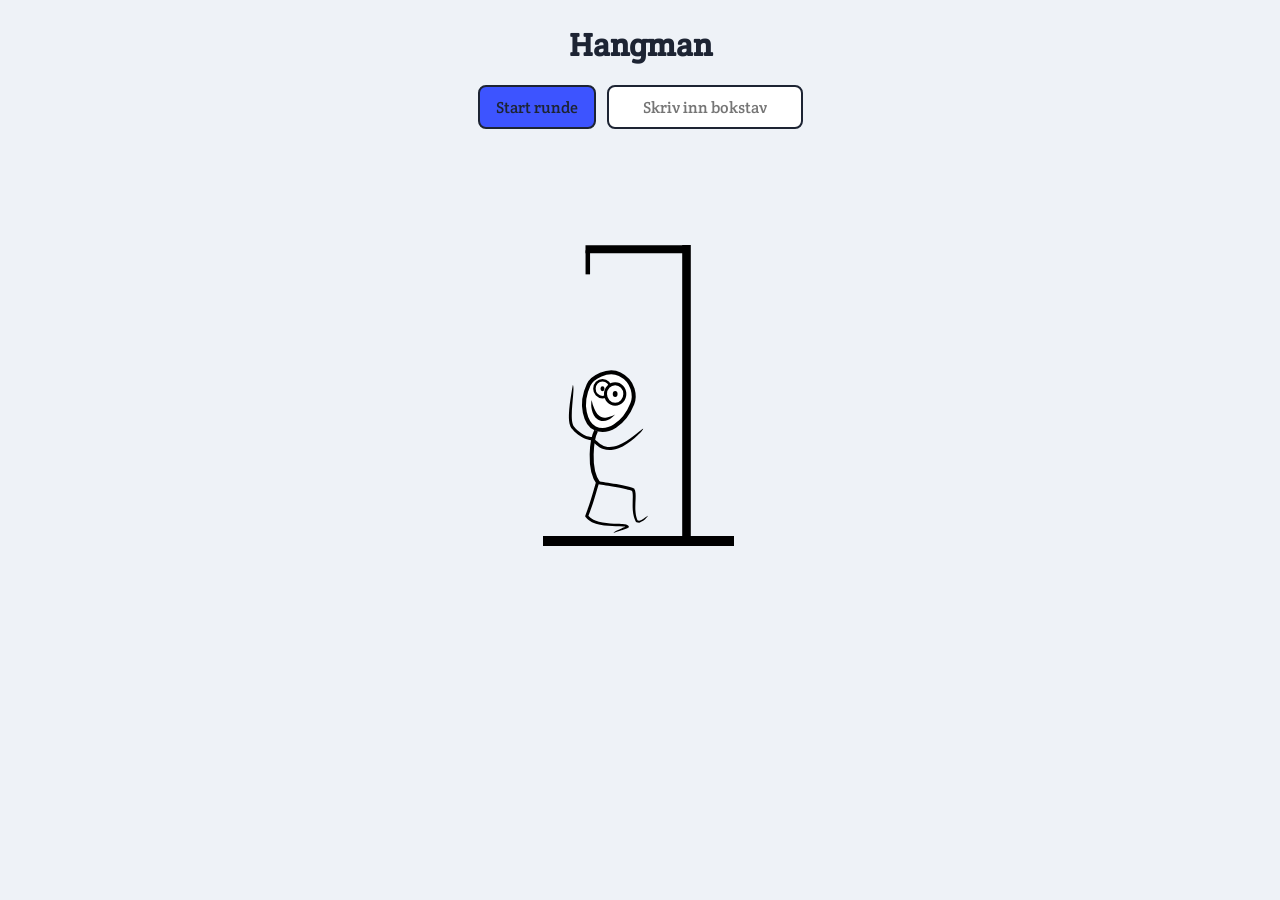
<file: src/index.html>
<!DOCTYPE html>
<html>
  <head>
      <meta charset="utf-8" />
      <meta name="viewport" content="width=device-width,initial-scale=1" />
      <title>HAng the man</title>
      <link rel="preconnect" href="https://fonts.googleapis.com">
      <link rel="preconnect" href="https://fonts.gstatic.com" crossorigin>
      <link href="https://fonts.googleapis.com/css2?family=Crete+Round&display=swap" rel="stylesheet">
      <link rel="stylesheet" href="https://pyscript.net/releases/2026.7.3/core.css">
      <link rel="stylesheet" href="style.css">
      <script type="module" src="https://pyscript.net/releases/2026.7.3/core.js"></script>
  </head>
  <body>
    <h1>Hangman</h1>
    <button id="start-spill">Start runde</button>
    <input type="text" id="bokstav" placeholder="Skriv inn bokstav" maxlength="1"/>
    <div id="output" class="text"></div>
    <script type="py" src="./main.py" config="./pyscript.json"></script>
    <svg
    version="1.1"
    id="hangman"
    xmlns="http://www.w3.org/2000/svg"
    xmlns:xlink="http://www.w3.org/1999/xlink"
    x="0px"
    y="0px"
    width="250px"
    height="350px"
    viewBox="0 0 250 350"
    enable-background="new 0 0 250 350"
    xml:space="preserve"
  >
    <line
      id="base1"
      fill="none"
      stroke="#000000"
      stroke-width="10"
      stroke-miterlimit="10"
      x1="28"
      y1="326.034"
      x2="219"
      y2="326.034"
    />
    <line
      id="base2"
      fill="none"
      stroke="#000000"
      stroke-width="8.6093"
      stroke-miterlimit="10"
      x1="171.5"
      y1="30"
      x2="171.5"
      y2="324"
    />
    <line
      id="base3"
      fill="none"
      stroke="#000000"
      stroke-width="8"
      stroke-miterlimit="10"
      x1="70.5"
      y1="34.173"
      x2="173.5"
      y2="34.173"
    />
    <line
      id="base4"
      fill="none"
      stroke="#000000"
      stroke-width="4.505"
      stroke-miterlimit="10"
      x1="72.797"
      y1="59.357"
      x2="72.797"
      y2="35.336"
    />
    <line
      id="base4Longer"
      fill="none"
      stroke="#000000"
      stroke-width="4.505"
      stroke-miterlimit="10"
      x1="72.797"
      y1="79.357"
      x2="72.797"
      y2="35.336"
    />

    <g id="man">
      <g id="base5">
        <!-- this is the mans face-->
        <path
          id="happy1_1_"
          fill="#FFFFFF"
          stroke="#000000"
          stroke-width="4"
          stroke-miterlimit="10"
          d="M97.201,82.503
                                c1.314,22.317-10.13,38.146-23.467,38.001c-10.005-0.109-24.204-14.328-24.185-36.664c0.006-7.731,10.014-23.063,23.699-22.835
                                C89.567,61.275,96.746,74.784,97.201,82.503z"
        />
        <g id="eye1_1_">
          <ellipse
            transform="matrix(0.9055 -0.4244 0.4244 0.9055 -28.5286 34.7614)"
            fill="#FFFFFF"
            stroke="#000000"
            stroke-width="2.5082"
            stroke-miterlimit="10"
            cx="63.769"
            cy="81.422"
            rx="8.082"
            ry="8.5"
          />
          <ellipse
            transform="matrix(0.9055 -0.4245 0.4245 0.9055 -28.5309 34.765)"
            cx="63.768"
            cy="81.423"
            rx="2.012"
            ry="2.468"
          />
        </g>
        <g id="eye2_1_">
          <ellipse
            transform="matrix(0.9055 -0.4244 0.4244 0.9055 -26.9988 40.5386)"
            fill="#FFFFFF"
            stroke="#000000"
            stroke-width="3"
            stroke-miterlimit="10"
            cx="77.501"
            cy="80.876"
            rx="9.667"
            ry="10.167"
          />
          <ellipse
            transform="matrix(0.9054 -0.4245 0.4245 0.9054 -27.0009 40.5437)"
            cx="77.5"
            cy="80.875"
            rx="2.407"
            ry="2.952"
          />
        </g>

        <path
          d="M60.848,105.121c0.504-1.196,1.583-2.175,2.597-3.033c1.048-0.857,2.18-1.594,3.36-2.237
                                                        c2.363-1.286,4.941-2.193,7.727-2.618c1.394-0.206,2.848-0.268,4.343-0.126c1.49,0.147,3.043,0.505,4.511,1.258
                                                        c1.461,0.739,2.814,1.947,3.592,3.468c0.786,1.522,0.965,3.223,0.803,4.823c-0.464-1.205-1.037-2.33-1.798-3.227
                                                        c-0.757-0.901-1.682-1.539-2.701-1.952c-2.043-0.823-4.472-0.889-6.983-0.685c-2.515,0.216-5.14,0.677-7.785,1.333
                                                        c-1.322,0.329-2.653,0.703-3.97,1.155c-0.651,0.233-1.312,0.474-1.939,0.769C61.976,104.339,61.345,104.659,60.848,105.121z"
        />
      </g>
      <!--end base5-->
      <path
        id="base6"
        fill="none"
        stroke="#000000"
        stroke-width="4"
        stroke-miterlimit="10"
        d="M73.733,120.504
                        c2.231,6.518,5.267,22.163,3.6,32.496c-1.554,9.634-1.231,15.06-5,21.56"
      />

      <path
        id="base7"
        d="M75.065,130.611c-2.748,0.216-7.625,0.003-13.268-1.197c-5.647-1.194-12.057-3.245-17.699-6.816
                                        c-2.746-1.925-4.967-4.29-6.758-6.628c-1.802-2.339-3.227-4.642-4.368-6.665c-2.25-4.065-3.493-6.958-3.382-7.609
                                        c0.755,0.225,2.689,3.042,5.422,6.985c1.384,1.957,2.989,4.193,4.915,6.367c1.928,2.155,4.167,4.3,6.78,5.787
                                        c0.616,0.404,1.385,0.699,2.076,1.052c0.716,0.328,1.402,0.708,2.137,0.996c0.735,0.286,1.468,0.571,2.196,0.854l1.089,0.423
                                        c0.372,0.117,0.741,0.233,1.109,0.349c1.47,0.472,2.91,0.938,4.342,1.259c0.711,0.178,1.409,0.353,2.093,0.523
                                        c0.692,0.13,1.37,0.257,2.03,0.381c0.661,0.116,1.302,0.263,1.928,0.345c0.627,0.077,1.234,0.151,1.819,0.222
                                        c0.585,0.064,1.148,0.158,1.685,0.188c0.537,0.025,1.048,0.048,1.533,0.071c0.484,0.022,0.942,0.042,1.37,0.062
                                        c0.424-0.001,0.811-0.037,1.171-0.052c0.716-0.043,1.308-0.079,1.753-0.106C74.664,128.338,74.586,129.756,75.065,130.611z"
      />

      <path
        id="base8"
        d="M76.791,127.418c2.232,0.218,6.497,0.305,11.459-0.534c4.944-0.822,10.628-2.68,15.177-5.905
                                        c4.604-3.196,8.202-7.399,10.665-10.737c2.497-3.362,3.817-5.859,4.319-6.221c0.405,0.705-0.514,3.883-2.889,7.796
                                        c-2.363,3.904-6.216,8.679-11.433,12.199c-5.229,3.551-11.484,5.361-16.645,6.106c-5.191,0.753-9.331,0.568-11.171,0.479
                                        C76.842,129.719,77.054,128.318,76.791,127.418z"
      />

      <path
        id="base9"
        d="M74.188,174.161c-2.884,5.522-9.027,17.557-16.091,30.819c-3.535,6.629-7.295,13.566-11.034,20.128
                                c-1.871,3.281-3.735,6.468-5.594,9.464c-0.931,1.498-1.862,2.946-2.818,4.328c-0.48,0.691-0.962,1.365-1.486,2.02
                                c-0.261,0.327-0.532,0.648-0.84,0.97c-0.162,0.163-0.311,0.317-0.545,0.494c-0.247,0.199-0.53,0.329-0.822,0.43
                                c-2.525,0.6-4.865,1.155-6.97,1.655c-2.081,0.483-3.941,0.872-5.512,1.262c-3.148,0.738-5.195,1.113-5.754,1.003
                                c0.459-0.436,2.401-1.249,5.45-2.342c1.515-0.565,3.348-1.112,5.402-1.74c2.027-0.599,4.276-1.264,6.702-1.979
                                c0.042-0.015,0.078-0.043,0.108-0.073c0.065-0.075,0.185-0.175,0.293-0.313c0.224-0.254,0.46-0.558,0.689-0.876
                                c0.462-0.636,0.923-1.324,1.377-2.039c0.914-1.427,1.821-2.953,2.739-4.525c1.833-3.15,3.702-6.51,5.59-9.954
                                c3.773-6.891,7.617-14.125,11.197-20.928c7.155-13.607,13.245-25.496,15.272-29.686C71.976,173.459,73.11,174.344,74.188,174.161
                                z"
      />

      <path
        id="base10"
        d="M74.167,173.943c4.141,7.45,15.448,27.067,25.586,45.385c2.544,4.57,5.031,9.053,7.249,13.303
                                        c1.113,2.117,2.185,4.156,3.201,6.088c0.502,0.969,0.991,1.91,1.464,2.82l0.05,0.111c0.036,0.035,0.096,0.07,0.143,0.105
                                        c0.191,0.129,0.381,0.258,0.569,0.383c0.389,0.268,0.775,0.527,1.189,0.758c3.228,1.914,6.099,3.375,8.164,4.51
                                        c2.076,1.125,3.383,1.904,3.675,2.273c-0.546,0.043-2.137-0.418-4.513-1.316c-2.375-0.924-5.536-2.17-9.177-4.16
                                        c-0.51-0.309-1.029-0.621-1.558-0.941c-0.104-0.037-0.167-0.139-0.222-0.252l-0.181-0.32l-0.242-0.42
                                        c-0.132-0.23-0.266-0.461-0.401-0.693c-0.536-0.932-1.089-1.893-1.657-2.879c-1.124-1.977-2.307-4.059-3.531-6.213
                                        c-2.401-4.322-5.116-8.912-7.771-13.586c-10.665-18.697-21.841-38.367-25.056-43.764
                                        C72.361,175.398,73.718,174.924,74.167,173.943z"
      />
    </g>
    <!--end man group-->
    <g id="happy">
      <path
        id="happy2"
        fill="none"
        stroke="#000000"
        stroke-width="4"
        stroke-miterlimit="10"
        d="M81.167,215.667
                        c-4.102,7.518-8.666,38.107,2.333,52.667"
      />
      <g id="happy3">
        <g>
          <g>
            <path
              d="M78.277,225.281c-3.559,0.312-9.486-1.455-15.086-5.576c-1.402-1.029-2.817-2.166-4.139-3.504
                                                c-0.66-0.67-1.316-1.364-1.922-2.137c-0.615-0.768-1.19-1.551-1.708-2.586c-0.878-1.982-1.202-3.979-1.382-5.935
                                                c-0.174-1.96-0.19-3.897-0.14-5.803c0.257-7.611,1.402-14.723,2.248-20.11c0.452-2.681,0.833-4.938,1.114-6.604
                                                c0.299-1.657,0.464-2.718,0.678-3.031c0.27,0.333,0.5,1.551,0.52,3.386c0.028,1.835-0.114,4.289-0.35,7.16
                                                c-0.434,5.732-1.382,13.195-1.342,20.728c0.029,1.872,0.12,3.756,0.415,5.53c0.152,0.882,0.336,1.749,0.611,2.526
                                                c0.14,0.381,0.285,0.764,0.467,1.083c0.099,0.162,0.161,0.315,0.283,0.488l0.37,0.52c2.048,2.759,4.801,5.021,7.398,6.715
                                                c2.615,1.711,5.178,2.867,7.307,3.44c2.135,0.606,3.779,0.593,4.72,0.498C77.931,223,77.704,224.426,78.277,225.281z"
            />
          </g>
        </g>
      </g>
      <g id="happy4">
        <g>
          <g>
            <path
              d="M79.696,224.58c0.634,0.274,0.956,0.564,1.31,0.848c0.349,0.289,0.67,0.585,1.007,0.892
                                                c0.671,0.613,1.39,1.274,2.216,1.926c1.638,1.311,3.728,2.579,6.251,3.253c2.516,0.683,5.434,0.691,8.367,0.057
                                                c2.936-0.617,5.89-1.836,8.647-3.269c5.538-2.892,10.339-6.686,13.95-9.584c3.6-2.925,6.103-4.965,6.794-4.957
                                                c-0.109,0.752-2.281,3.405-5.86,6.878c-3.589,3.434-8.638,7.679-14.716,10.804l-1.142,0.58l-1.18,0.52
                                                c-0.778,0.363-1.587,0.667-2.403,0.95c-1.611,0.604-3.302,1.051-4.998,1.317c-3.391,0.563-6.864,0.247-9.739-0.8
                                                c-2.895-1.021-5.127-2.65-6.76-4.016c-0.779-0.677-1.471-1.277-2.059-1.789c-0.274-0.232-0.518-0.425-0.692-0.538
                                                c-0.15-0.111-0.282-0.102,0.008-0.052c-0.089-0.222-0.042-0.519,0.119-0.737c0.139-0.238,0.314-0.48,0.477-0.723
                                                C79.609,225.659,79.896,225.143,79.696,224.58z"
            />
          </g>
        </g>
      </g>
      <g id="happy5">
        <g>
          <g>
            <path
              d="M83.89,268.624c-0.628,2.025-1.507,4.864-2.538,8.415c-0.53,1.763-1.054,3.688-1.703,5.722
                                                c-0.645,2.034-1.329,4.192-2.042,6.444c-0.665,2.265-1.586,4.563-2.443,6.945c-0.438,1.189-0.881,2.395-1.329,3.611
                                                l-0.337,0.914c-0.028,0.079-0.025,0.046-0.029,0.08l0.026,0.039c0.02,0.027-0.01-0.009,0.083,0.103
                                                c0.181,0.226,0.374,0.443,0.578,0.653c1.611,1.699,3.78,2.965,6.117,3.889c2.341,0.934,4.861,1.536,7.388,1.981
                                                c5.073,0.877,10.195,1.089,14.984,1.315c1.204,0.063,2.386,0.126,3.542,0.188c0.583,0.045,1.16,0.089,1.729,0.133
                                                c0.287,0.029,0.572,0.058,0.855,0.086l0.435,0.052l0.666,0.092c0.881,0.134,1.718,0.327,2.344,0.612
                                                c0.624,0.289,1.056,0.618,1.367,1.068c0.154,0.225,0.261,0.519,0.274,0.831c0.007,0.154-0.003,0.314-0.043,0.463
                                                c-0.024,0.067-0.025,0.168-0.067,0.206l-0.161,0.096c-0.433,0.247-0.858,0.489-1.274,0.727l-0.314,0.172l-0.54,0.161
                                                c-0.357,0.104-0.711,0.208-1.062,0.311c-0.521,0.155-1.03,0.308-1.528,0.456c-0.824,0.283-1.61,0.554-2.353,0.809
                                                c-1.482,0.541-2.794,1.021-3.907,1.427c-2.229,0.815-3.681,1.301-4.154,1.281c0.329-0.441,1.729-1.353,3.994-2.545
                                                c1.131-0.6,2.482-1.262,4.037-1.955c0.786-0.333,1.594-0.718,2.494-1.041c0.147-0.055,0.121-0.05,0.171-0.071l0.101-0.046
                                                l0.19-0.089c0.112-0.045,0.227-0.09,0.343-0.137c0.051-0.023,0.108-0.036,0.146-0.065c0.007-0.064-0.005-0.135-0.049-0.193
                                                c-0.091-0.117-0.249-0.158-0.38-0.187c-0.136-0.028-0.265-0.039-0.383-0.045l-0.178-0.005c-0.268-0.02-0.537-0.039-0.808-0.059
                                                c-2.227-0.133-4.645-0.144-7.152-0.2c-5.018-0.116-10.459-0.305-15.95-1.412c-2.738-0.56-5.497-1.365-8.098-2.664
                                                c-1.293-0.66-2.554-1.43-3.688-2.387c-0.575-0.467-1.103-0.996-1.609-1.54l-0.363-0.426l-0.246-0.3l-0.292-0.389l-0.586-0.785
                                                l-0.073-0.098l0.042-0.118l0.084-0.235l0.168-0.472c0.946-2.606,1.874-5.163,2.771-7.635c0.894-2.313,1.568-4.627,2.26-6.805
                                                c0.676-2.186,1.355-4.238,1.917-6.179c0.56-1.94,1.077-3.733,1.542-5.346c0.941-3.259,1.672-5.786,2.115-7.319
                                                C81.607,268.267,82.878,268.947,83.89,268.624z"
            />
          </g>
        </g>
      </g>
      <g id="happy6">
        <g>
          <g>
            <path
              d="M83.119,266.13c3.646,0.559,10.3,1.522,18.255,2.972c3.977,0.739,8.275,1.575,12.684,2.748
                                                c0.551,0.137,1.105,0.308,1.661,0.479c0.556,0.177,1.108,0.317,1.674,0.544l0.986,0.366l0.735,0.273
                                                c0.03,0.013,0.063,0.021,0.09,0.036l0.042,0.092l0.083,0.184l0.165,0.366c0.254,0.559,0.368,0.819,0.504,1.146l0.239,0.947
                                                c0.55,2.519,0.436,4.85,0.384,7.132c-0.176,4.547-0.475,8.886-0.142,12.876c0.042,1.004,0.223,1.958,0.326,2.909
                                                c0.193,0.926,0.327,1.853,0.579,2.713c0.255,0.859,0.462,1.716,0.81,2.483l0.231,0.583l0.123,0.336
                                                c0.146,0.132,0.246,0.184,0.556,0.268c0.573,0.12,1.261,0.025,1.907-0.177c0.65-0.196,1.271-0.477,1.846-0.773
                                                c1.152-0.604,2.137-1.261,2.961-1.833c1.648-1.154,2.681-1.959,3.094-2.061c-0.112,0.477-0.947,1.663-2.566,3.206
                                                c-0.817,0.763-1.823,1.624-3.145,2.423c-0.665,0.394-1.412,0.774-2.311,1.038c-0.459,0.115-0.944,0.226-1.498,0.219
                                                c-0.544-0.012-1.123-0.066-1.837-0.434l-0.486-0.28l-0.123-0.071c-0.029-0.033-0.042-0.079-0.064-0.118l-0.12-0.246
                                                c-0.129-0.27-0.26-0.542-0.392-0.816c-0.2-0.432-0.403-0.87-0.609-1.316c-0.3-0.925-0.698-1.867-0.929-2.868
                                                c-0.554-1.991-0.842-4.127-1.046-6.327c-0.353-4.396-0.033-9.069-0.014-13.59c-0.007-1.124-0.038-2.244-0.175-3.289l-0.105-0.78
                                                c-0.042-0.254-0.121-0.477-0.176-0.716c-0.076-0.479-0.378-1.009-0.292-0.862l-0.904-0.327
                                                c-0.517-0.175-1.064-0.321-1.592-0.483c-1.062-0.318-2.163-0.574-3.236-0.848c-4.34-1.021-8.596-1.812-12.451-2.489
                                                c-7.718-1.341-13.881-2.198-16.549-2.504C83.114,268.44,83.54,267.074,83.119,266.13z"
            />
          </g>
        </g>
      </g>
      <g id="happy7">
        <path
          id="happy1"
          fill="#FFFFFF"
          stroke="#000000"
          stroke-width="4"
          stroke-miterlimit="10"
          d="M117.314,188.834
                                c-8.281,20.766-25.362,30.241-37.377,24.449c-9.013-4.344-15.835-23.244-6.339-43.461c3.287-6.999,18.855-16.633,31.15-10.62
                                C119.411,166.374,120.178,181.652,117.314,188.834z"
        />
        <g id="eye1">
          <ellipse
            fill="#FFFFFF"
            stroke="#000000"
            stroke-width="2.5082"
            stroke-miterlimit="10"
            cx="87.501"
            cy="173.667"
            rx="8.082"
            ry="8.5"
          />
          <ellipse cx="87.5" cy="173.667" rx="2.012" ry="2.468" />
        </g>
        <g id="eye2">
          <ellipse
            fill="#FFFFFF"
            stroke="#000000"
            stroke-width="3"
            stroke-miterlimit="10"
            cx="100.167"
            cy="179"
            rx="9.667"
            ry="10.167"
          />
          <ellipse cx="100.166" cy="179" rx="2.406" ry="2.953" />
        </g>
        <g>
          <g>
            <g>
              <path
                d="M76.616,184.989c0.537,3.09,1.521,5.89,2.636,8.527c1.142,2.608,2.522,5.073,4.363,6.845
                                                        c1.82,1.793,4.161,2.64,7.087,2.354c2.913-0.277,6.097-1.537,9.396-3.142c-1.897,2.203-4.242,4.231-7.278,5.541
                                                        c-1.523,0.621-3.248,1.042-5.089,0.955c-1.834-0.074-3.733-0.727-5.272-1.828c-1.558-1.091-2.739-2.562-3.62-4.111
                                                        c-0.885-1.558-1.493-3.215-1.91-4.896C76.123,191.871,75.967,188.372,76.616,184.989z"
              />
            </g>
          </g>
        </g>
      </g>
    </g>
    <!--end happy group-->
    </svg>
    <div id="feil" class="text"></div>
  </body>
</html>
</file>
<file: src/style.css>
/* ---- Starttilstand for SVG-en ----
   Galgen og den glade gutten vises med en gang. Resten er skjult
   til main.py viser dem (vis() setter display: inline, og det slår denne regelen). */
#base4Longer, #base5, #base6, #base7, #base8, #base9, #base10 {
  display: none;
}

/* ---- Farger: bytt her ---- */
:root {
  --papir: #eef2f7;
  --blekk: #1d2433;
  --merkepenn: hsl(233, 100%, 62%);
}

/* ---- Side ---- */
body {
  max-width: 32rem;
  margin: 0 auto;
  padding: 1.5rem 1rem;
  background: var(--papir);
  color: var(--blekk);
  font-family: "Crete Round", serif;
  text-align: center;
}

h1 {
  margin: 0 0 1rem;
  font-size: 2rem;
}

/* ---- Knapper og tekstfelt ---- */
button, input {
  margin: 0.25rem;
  padding: 0.6rem 1rem;
  border: 2px solid var(--blekk);
  border-radius: 0.5rem;
  font: inherit;
  color: inherit;
}

button {
  background: var(--merkepenn);
  cursor: pointer;
}

button:hover {
  filter: brightness(0.95);
}

input {
  width: 10rem;
  background: white;
  text-align: center;
}

:focus-visible {
  outline: 3px solid var(--blekk);
  outline-offset: 2px;
}

/* ---- Ordet som gjettes ---- */
.text {
  min-height: 1.5em;
  margin: 1.25rem 0;
  font-family: "Crete Round", serif;
  font-size: clamp(1.25rem, 6vw, 1.75rem);
  letter-spacing: 0.1em;
  overflow-wrap: anywhere;
}

/* ---- Galgemannen ---- */
#hangman {
  display: block;
  margin: 0 auto;
  max-width: 100%;
  height: auto;
}
</file>
